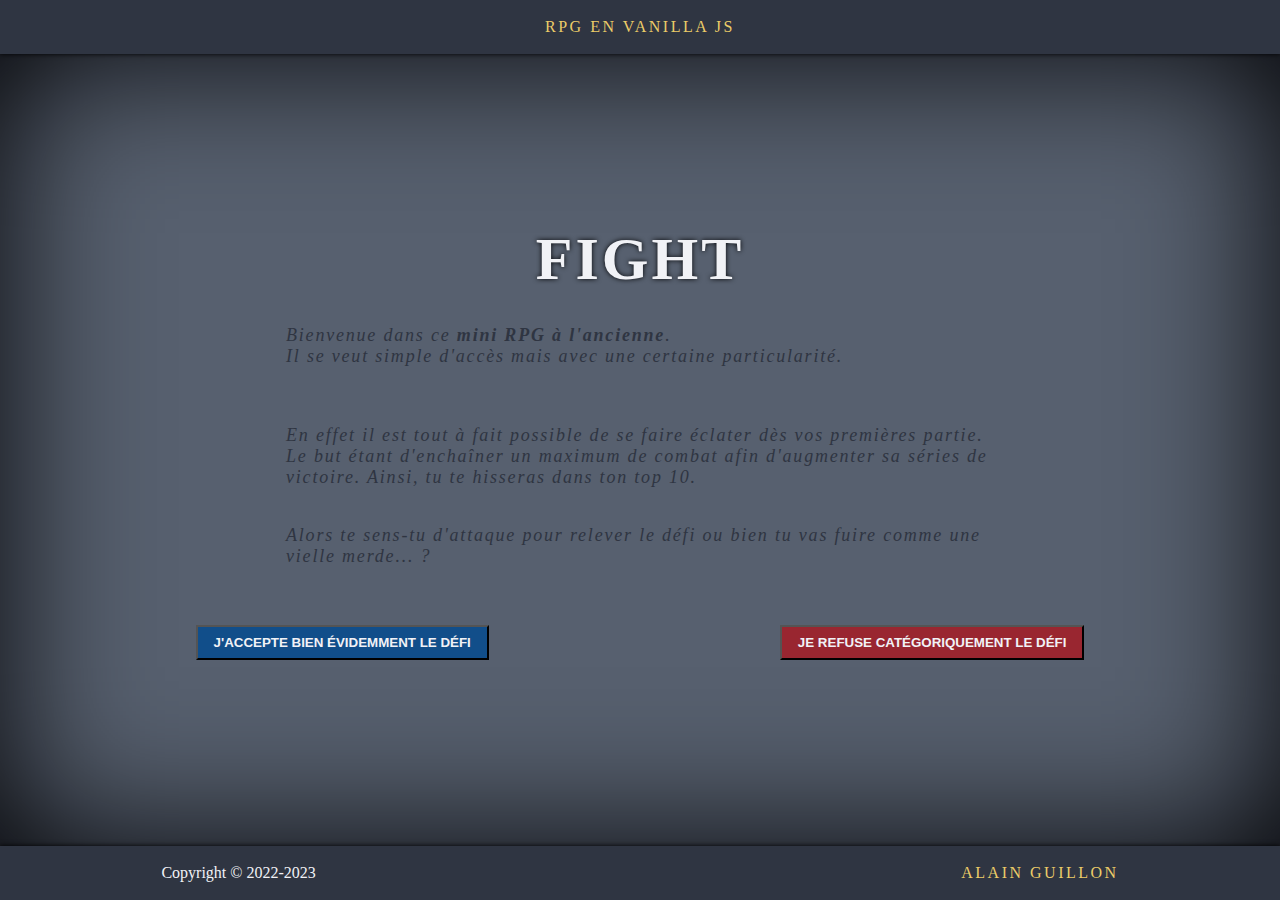
<file: index.html>
<!DOCTYPE html>
<html lang="en">
  <head>
    <meta charset="UTF-8" />
    <meta http-equiv="X-UA-Compatible" content="IE=edge" />
    <meta name="viewport" content="width=device-width, initial-scale=1.0" />
    <title>Document</title>
    <!-- STYLES CSS -->
    <link rel="stylesheet" href="./assets/styles/base.css" />
    <link rel="stylesheet" href="./assets/styles/style_presentation.css" />
    <!-- SCRIPTS JS -->
    <script src="./scripts/base/hour.js" defer></script>
  </head>
  <body>
    <header>
      <span>RPG en Vanilla JS</span>
    </header>
    <main>
      <h1>Fight</h1>
      <p>
        Bienvenue dans ce <strong>mini RPG à l'ancienne</strong>. <br />Il se
        veut simple d'accès mais avec une certaine particularité.
      </p>
      <p>
        En effet
        <em
          >il est tout à fait possible de se faire éclater dès vos premières
          partie</em
        >.<br />
        Le but étant d'enchaîner un maximum de combat afin d'augmenter sa séries
        de victoire. Ainsi, tu te hisseras dans ton top 10.
      </p>
      <p>
        Alors te sens-tu d'attaque pour relever le défi ou bien tu vas fuire
        comme une vielle merde... ?
      </p>
      <form action="/pages/form/createHeroe.html">
        <button id="createPlayer" type="submit">
          J'accepte bien évidemment le défi
        </button>
        <button id="showLooser">Je refuse catégoriquement le défi</button>
      </form>
      <div class="looser" id="looser">
        <h2></h2>
        <button id="hideLooser">X</button>
      </div>
    </main>
    <footer>
      <span>Copyright &copy; 2022-2023</span>
      <span id="date"></span>
      <span>Alain Guillon</span>
    </footer>

    <script>
      const btnPlayer = document.getElementById("createPlayer");

      /**
       * LOOSER
       */
      const looser = document.getElementById("looser");
      const btnShowLooser = document.getElementById("showLooser");
      const btnHideLooser = document.getElementById("hideLooser");
      const h2Looser = document.querySelector("#looser h2");

      btnPlayer.addEventListener("click", (e) => {
        location.href("/pages/form/createHeroe.html");
      });
      btnShowLooser.addEventListener("click", (e) => {
        e.preventDefault();

        const listMessages = [
          "Espèce de carne, va jouer aux billes mange merde",
          "Grosse merde, va te faire enc***...",
          "T'es sérieux, tu viens pourquoi au juste baltringue",
          "Vas-y... je me casse le cul à faire un jeu et t'y joue même pas...",
          "Espèce de moldue",
          "Va te faire niquer par un dromadaire...",
          "T'es nul(e)",
          "Espèce de gros Bouffon !!",
          "Fuck you bitch !",
          "Oh peuchère t'es dégun !!",
          "Le cerceuil de tout tes morts, arrache toi vite !!",
          "Espèce de bâtard(e)",
          "Tu sais quoi vas-y, je ne vais pas perdre mon temps avec toi",
        ];

        h2Looser.textContent =
          listMessages[Math.floor(Math.random() * listMessages.length)];
        looser.style.visibility = "visible";
      });
      btnHideLooser.addEventListener("click", (e) => {
        e.preventDefault();
        looser.style.visibility = "hidden";
      });
    </script>
  </body>
</html>
</file>
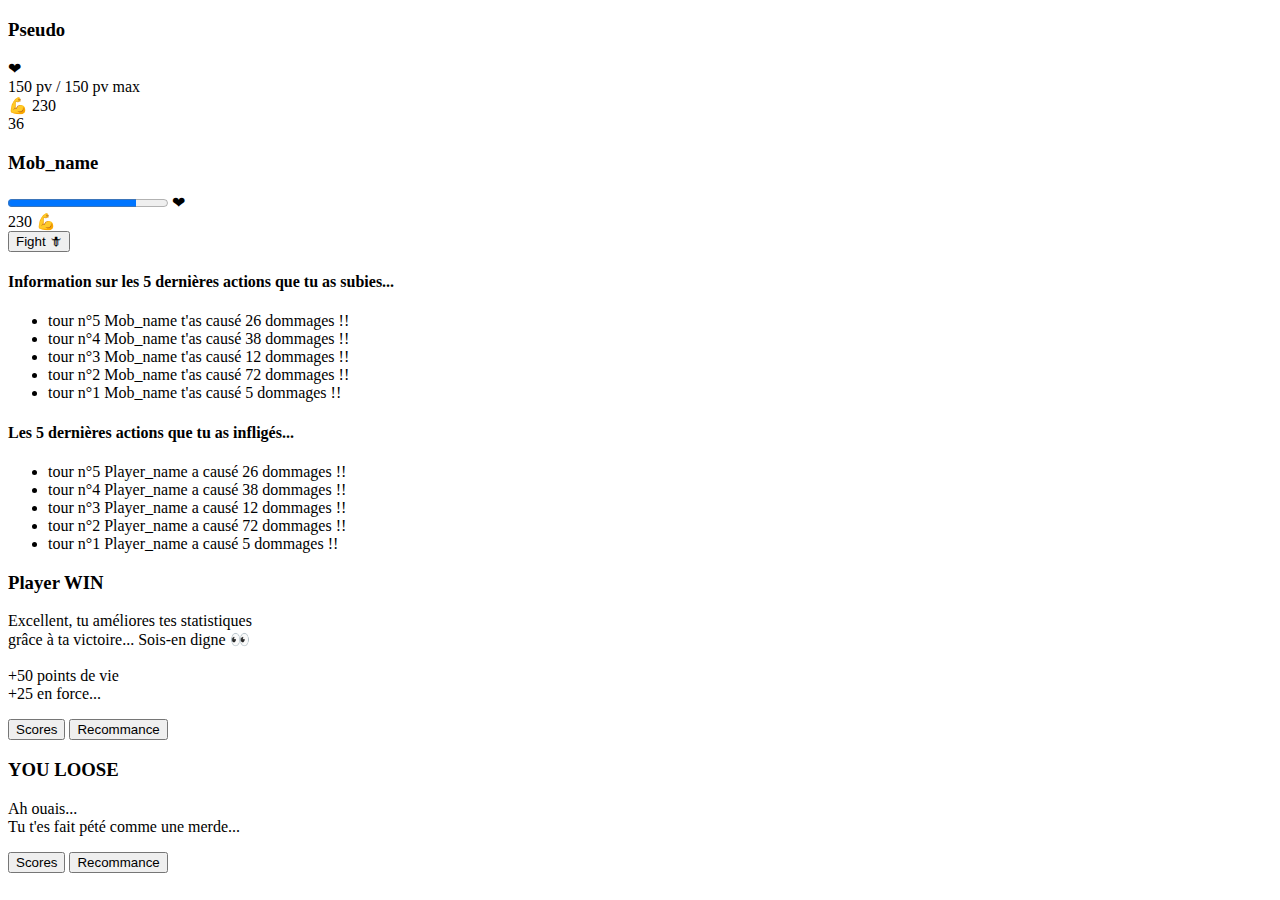
<file: pages/fight/index.html>
<!DOCTYPE html>
<html lang="en">
  <head>
    <meta charset="UTF-8" />
    <meta http-equiv="X-UA-Compatible" content="IE=edge" />
    <meta name="viewport" content="width=device-width, initial-scale=1.0" />
    <title>Document</title>
  </head>
  <body>
    <main>
      <!-- COMBAT -->
      <section class="combat" id="combat">
        <!-- PLAYER -->
        <div class="left">
          <div class="card">
            <h3>Pseudo</h3>
            <div class="stats">
              <div class="lifebar">
                <span>❤</span>
                <div><span>150</span> pv / <span>150</span> pv max</div>
              </div>
              <div class="force">
                <span>💪</span>
                <span>230</span>
              </div>
              <div class="series">
                <span title="série en cours">36</span>
              </div>
            </div>
          </div>
        </div>

        <!-- IA -->
        <div class="right">
          <div class="card">
            <h3>Mob_name</h3>
            <div class="stats">
              <div class="lifebar">
                <progress max="100" value="80"></progress>
                <span>❤</span>
              </div>
              <div class="force">
                <span>230</span>
                <span>💪</span>
              </div>
            </div>
          </div>
        </div>

        <!-- ACTION -->
        <button>Fight 🗡</button>

        <!-- INFORMATION CBT EN COURS -->
        <div class="status-fight">
          <div class="left">
            <h4>Information sur les 5 dernières actions que tu as subies...</h4>
            <ul>
              <li>
                <span>tour n°5</span>
                <span>Mob_name t'as causé 26 dommages !!</span>
              </li>
              <li>
                <span>tour n°4</span>
                <span>Mob_name t'as causé 38 dommages !!</span>
              </li>
              <li>
                <span>tour n°3</span>
                <span>Mob_name t'as causé 12 dommages !!</span>
              </li>
              <li>
                <span>tour n°2</span>
                <span>Mob_name t'as causé 72 dommages !!</span>
              </li>
              <li>
                <span>tour n°1</span>
                <span>Mob_name t'as causé 5 dommages !!</span>
              </li>
            </ul>
          </div>

          <div class="right">
            <h4>Les 5 dernières actions que tu as infligés...</h4>
            <ul>
              <li>
                <span>tour n°5</span>
                <span>Player_name a causé 26 dommages !!</span>
              </li>
              <li>
                <span>tour n°4</span>
                <span>Player_name a causé 38 dommages !!</span>
              </li>
              <li>
                <span>tour n°3</span>
                <span>Player_name a causé 12 dommages !!</span>
              </li>
              <li>
                <span>tour n°2</span>
                <span>Player_name a causé 72 dommages !!</span>
              </li>
              <li>
                <span>tour n°1</span>
                <span>Player_name a causé 5 dommages !!</span>
              </li>
            </ul>
          </div>
        </div>

        <!-- INFORMATION -->
        <div class="win">
          <h3>Player WIN</h3>
          <p>
            Excellent, tu améliores tes statistiques<br />grâce à ta victoire...
            Sois-en digne 👀<br /><br />+50 points de vie<br />+25 en force...
          </p>
          <div class="actions">
            <button>Scores</button>
            <button>Recommance</button>
          </div>
        </div>

        <div class="loose">
          <h3>YOU LOOSE</h3>
          <p>Ah ouais...<br />Tu t'es fait pété comme une merde...</p>
          <div class="actions">
            <button>Scores</button>
            <button>Recommance</button>
          </div>
        </div>
      </section>
    </main>
  </body>
</html>
</file>
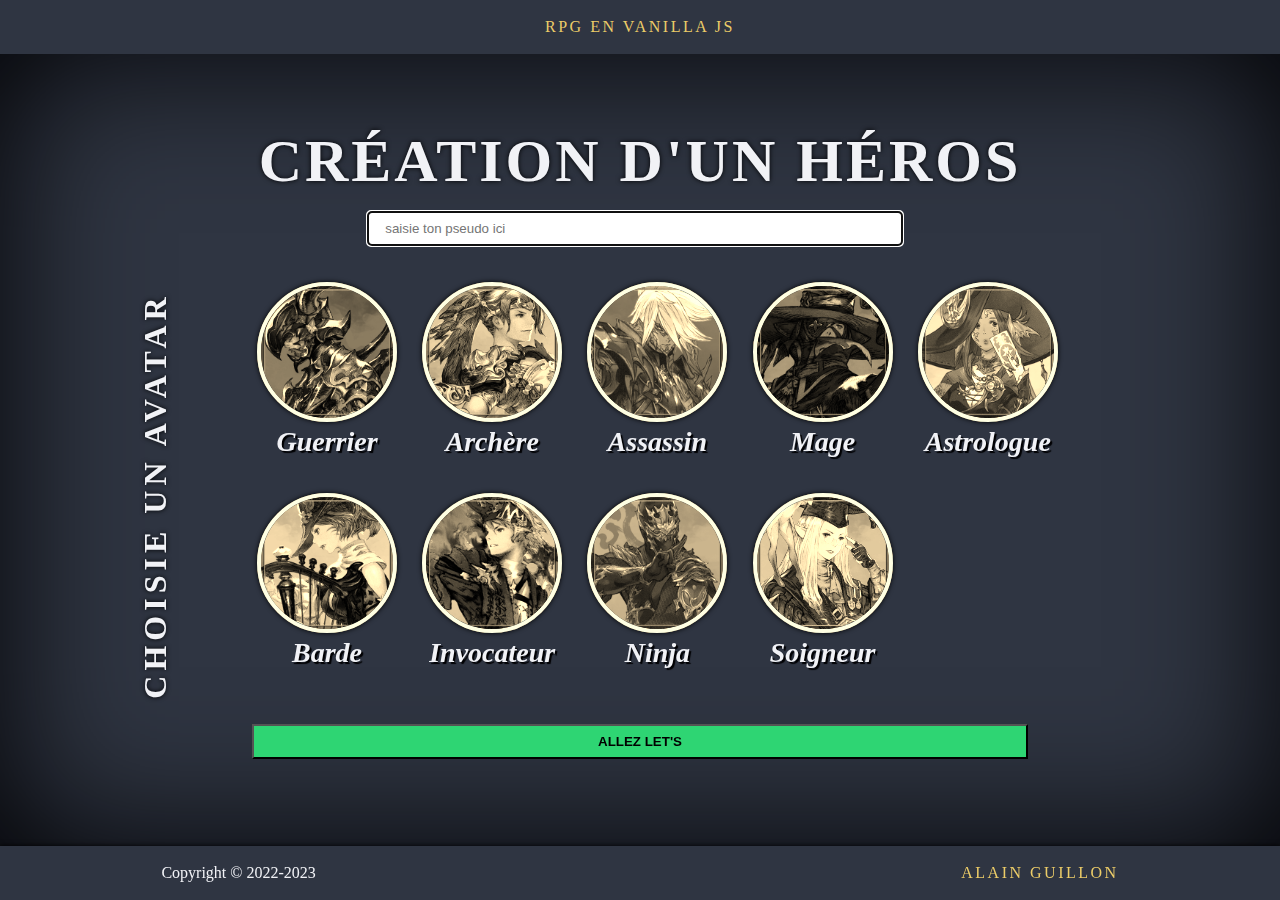
<file: pages/form/createHeroe.html>
<!DOCTYPE html>
<html lang="en">
  <head>
    <meta charset="UTF-8" />
    <meta http-equiv="X-UA-Compatible" content="IE=edge" />
    <meta name="viewport" content="width=device-width, initial-scale=1.0" />
    <title>fight page</title>
    <!-- STYLES CSS -->
    <link rel="stylesheet" href="../../assets/styles/base.css" />
    <link rel="stylesheet" href="../../assets/styles/style_form.css" />
    <!-- SCRIPTS JS -->
    <script src="../../scripts/base/hour.js" defer></script>
  </head>
  <body>
    <header>
      <span>RPG en Vanilla JS</span>
    </header>
    <main>
      <h1>Création d'un héros</h1>
      <!-- FORMULAIRE -->
      <section class="formulaire" id="formulaire">
        <div class="input">
          <input
            type="text"
            name="pseudo"
            id="pseudo"
            placeholder="saisie ton pseudo ici"
            autofocus
          />
          <small>vous devez saisir entre 3 et 11 caractères</small>
        </div>

        <div class="avatars">
          <h2>Choisie un avatar</h2>
          <div>
            <figure>
              <img
                src="../../assets/images/avatars/guerrier.jpeg"
                alt="un guerrier"
                id="guerrier"
              />
              <figcaption>Guerrier</figcaption>
            </figure>
            <figure>
              <img
                src="../../assets/images/avatars/archere.jpeg"
                alt="une archère"
                id="archère"
              />
              <figcaption>Archère</figcaption>
            </figure>
            <figure>
              <img
                src="../../assets/images/avatars/assassin.jpeg"
                alt="un assassin"
                id="assasin"
              />
              <figcaption>Assassin</figcaption>
            </figure>
            <figure>
              <img
                src="../../assets/images/avatars/mage.jpeg"
                alt="un mage"
                id="mage"
              />
              <figcaption>Mage</figcaption>
            </figure>
            <figure>
              <img
                src="../../assets/images/avatars/astrologue.jpeg"
                alt="un astrologue"
                id="astrologue"
              />
              <figcaption>Astrologue</figcaption>
            </figure>
            <figure>
              <img
                src="../../assets/images/avatars/barde.jpeg"
                alt="un barde"
                id="barde"
              />
              <figcaption>Barde</figcaption>
            </figure>
            <figure>
              <img
                src="../../assets/images/avatars/invocateur.jpeg"
                alt="un invocateur"
                id="invocateur"
              />
              <figcaption>Invocateur</figcaption>
            </figure>
            <figure>
              <img
                src="../../assets/images/avatars/ninja.jpeg"
                alt="un ninja"
                id="ninja"
              />
              <figcaption>Ninja</figcaption>
            </figure>
            <figure>
              <img
                src="../../assets/images/avatars/soigneur.jpg"
                alt="un soigneur"
                id="soigneur"
              />
              <figcaption>Soigneur</figcaption>
            </figure>
          </div>
          <button id="buttonNewPseudo">Allez let's</button>
        </div>
      </section>
    </main>
    <footer>
      <span>Copyright &copy; 2022-2023</span>
      <span id="date"></span>
      <span>Alain Guillon</span>
    </footer>
  </body>
</html>
</file>
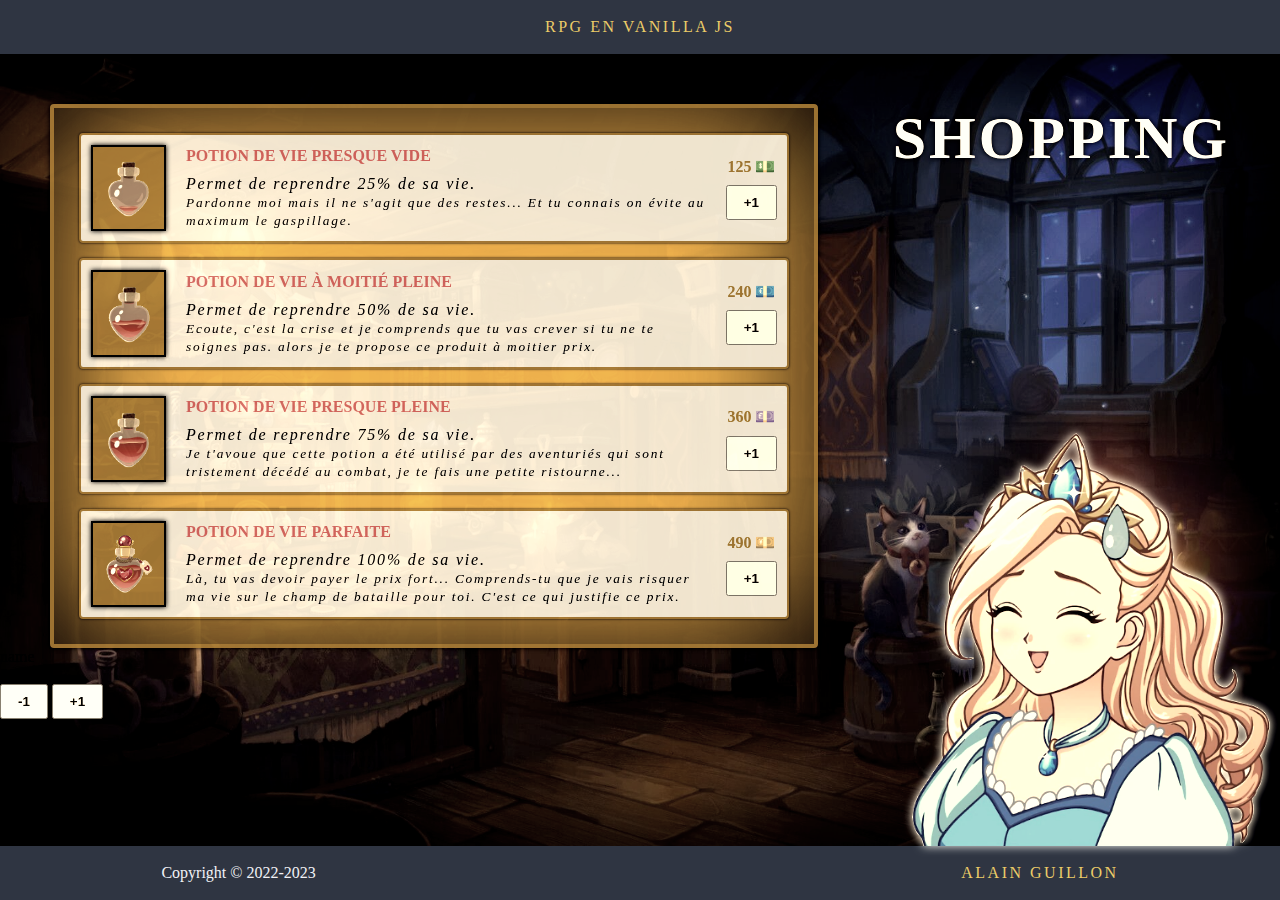
<file: pages/shop/shopping.html>
<!DOCTYPE html>
<html lang="en">
  <head>
    <meta charset="UTF-8" />
    <meta http-equiv="X-UA-Compatible" content="IE=edge" />
    <meta name="viewport" content="width=device-width, initial-scale=1.0" />
    <title>Shop name</title>
    <!-- STYLE CSS -->
    <link rel="stylesheet" href="../../assets/styles/base.css" />
    <link rel="stylesheet" href="../../assets/styles/style_shop.css" />
    <!-- SCRIPTS JS -->
    <script src="../../scripts/base/hour.js" defer></script>
  </head>
  <body>
    <header>
      <span>RPG en Vanilla JS</span>
    </header>
    <main>
      <h1>Shopping</h1>
      <section class="menu">
        <!-- Potion 25% -->
        <div class="card_container-shop">
          <img
            src="../../assets/images/items/potions/potion_vie-25.png"
            alt="potion de vie"
          />
          <div class="card_container-content">
            <div class="card_container-description">
              <h4>Potion de vie presque vide</h4>
              <p>
                Permet de reprendre 25% de sa vie.<br /><small
                  >Pardonne moi mais il ne s'agit que des restes... Et tu
                  connais on évite au maximum le gaspillage.</small
                >
              </p>
            </div>
            <div class="card_container-action">
              <div>125 💵</div>
              <button>+1</button>
            </div>
          </div>
        </div>
        <!-- Potion 50% -->
        <div class="card_container-shop">
          <img
            src="../../assets/images/items/potions/potion_vie-55.png"
            alt="potion de vie"
          />
          <div class="card_container-content">
            <div class="card_container-description">
              <h4>Potion de vie à moitié pleine</h4>
              <p>
                Permet de reprendre 50% de sa vie.<br /><small
                  >Ecoute, c'est la crise et je comprends que tu vas crever si
                  tu ne te soignes pas. alors je te propose ce produit à moitier
                  prix.</small
                >
              </p>
            </div>
            <div class="card_container-action">
              <div>240 💶</div>
              <button>+1</button>
            </div>
          </div>
        </div>
        <!-- Potion 75% -->
        <div class="card_container-shop">
          <img
            src="../../assets/images/items/potions/potion_vie-75.png"
            alt="potion de vie"
          />
          <div class="card_container-content">
            <div class="card_container-description">
              <h4>Potion de vie presque pleine</h4>
              <p>
                Permet de reprendre 75% de sa vie.<br /><small
                  >Je t'avoue que cette potion a été utilisé par des aventuriés
                  qui sont tristement décédé au combat, je te fais une petite
                  ristourne...</small
                >
              </p>
            </div>
            <div class="card_container-action">
              <div>360 💷</div>
              <button>+1</button>
            </div>
          </div>
        </div>
        <!-- Potion 100% -->
        <div class="card_container-shop">
          <img
            src="../../assets/images/items/potions/potion_vie-105.png"
            alt="potion de vie"
          />
          <div class="card_container-content">
            <div class="card_container-description">
              <h4>Potion de vie parfaite</h4>
              <p>
                Permet de reprendre 100% de sa vie.<br /><small>
                  Là, tu vas devoir payer le prix fort... Comprends-tu que je
                  vais risquer ma vie sur le champ de bataille pour toi. C'est
                  ce qui justifie ce prix.
                </small>
              </p>
            </div>
            <div class="card_container-action">
              <div>490 💴</div>
              <button>+1</button>
            </div>
          </div>
        </div>
      </section>
      <section class="inventory">
        <ul>
          <li>
            <span>name</span>
            <div>
              <span>50</span>
              <div class="actions">
                <button>-1</button>
                <button>+1</button>
              </div>
            </div>
          </li>
        </ul>
      </section>
      <section class="pnj">
        <img src="../../assets/images/pnj/pnj_happy.png" alt="" />
        <blockquote>
          <p>Message</p>
        </blockquote>
      </section>
    </main>
    <footer>
      <span>Copyright &copy; 2022-2023</span>
      <span id="date"></span>
      <span>Alain Guillon</span>
    </footer>
  </body>
</html>
</file>
<file: assets/styles/base.css>
/**
 * =============================================================
 * VARIABLE
 * =============================================================
 */
:root {
  /* https://flatuicolors.com/palette/cn */
  --primary: #57606f;
  --secondary: #2f3542;
  --white: #f1f2f6;
  --gold: #eccc68;

  /* LIGTH */
  --success: #2ed573;
  --warning: #ffa502;
  --danger: #ff4757;
  --info: #1e90ff;
  --muted: #ced6e0;

  /* DARK */
  --success-dark: #229150;
  --warning-dark: #b17300;
  --danger-dark: #992630;
  --info-dark: #114e8a;
  --muted-dark: #7e838a;

  --text-color: var(--secondary);
  --text-color-light: var(--primary);

  --black-intense: #010003;
  --bg-color-light: var(--primary);
  --bg-color-dark: var(--secondary);
}

/**
 * =============================================================
 * RESET
 * =============================================================
 */

* {
  box-sizing: border-box;
  margin: 0;
  padding: 0;
}
*::selection {
  background-color: var(--secondary);
}

body {
  min-height: 100vh;
  /* overflow-y: hidden; */
  display: grid;
  grid-template-columns: 1fr;
  grid-template-rows: 54px 1fr 54px;
  background-color: var(--bg-color-light);
}

h1 {
  grid-area: title;
  font-size: 60px;
  text-transform: uppercase;
  letter-spacing: 3px;
  text-shadow: 0 0 5px var(--black-intense);
  color: var(--white);
}

li {
  list-style: none;
}

strong {
  color: var(--info-strong);
  font-weight: 900;
}
em {
  color: var(--danger-em);
  font-weight: 100;
}

button {
  height: fit-content;
  padding: 8px 16px;
  text-transform: uppercase;
  font-weight: 900;
  cursor: pointer;
}

/**
 * =============================================================
 * HEADER + FOOTER
 * =============================================================
 */
header,
footer {
  background-color: var(--bg-color-dark);
  display: flex;
  align-items: center;
  justify-content: space-around;
  box-shadow: 0 0 5px var(--black-intense);
}
header span,
footer span {
  color: var(--white);
}
header span:first-child,
footer span:last-child {
  text-transform: uppercase;
  letter-spacing: 2.5px;
  color: var(--gold);
}
</file>
<file: assets/styles/style_presentation.css>
/**
 * =============================================================
 * PRESENTATION
 * =============================================================
 */

/**
 * =============================================================
 * MAIN
 * =============================================================
 */
main {
  box-shadow: inset 0 0 150px var(--black-intense);
  padding: 50px;
  display: grid;
  grid-template-columns: 1fr;
  grid-template-rows: repeat(5, 50px);
  grid-template-areas:
    "title"
    "message1"
    "message2"
    "message3"
    "buttons";
  column-gap: 50px;
  row-gap: 50px;
  justify-items: center;
  align-content: center;
}

main p {
  letter-spacing: 1.8px;
  width: 60%;
  font-style: italic;
  font-size: 18px;
  color: var(--text-color);
}

main p:nth-child(0) {
  grid-area: message1;
}
main p:nth-child(1) {
  grid-area: message2;
}
main p:nth-child(4) {
  grid-area: message3;
}
main form {
  grid-area: buttons;
  width: 100%;
  display: flex;
  justify-content: space-around;
}
main form button:first-child {
  background-color: var(--info-dark);
  color: var(--white);
}
main form button:last-child {
  background-color: var(--danger-dark);
  color: var(--white);
}

main .looser {
  position: absolute;
  top: 0;
  left: 0;
  bottom: 0;
  right: 0;
  background-color: var(--danger-dark);
  opacity: 0.8;
  backdrop-filter: blur(3px);
  -webkit-backdrop-filter: blur(3px);
  padding: 50px;
  display: flex;
  align-items: center;
  justify-content: center;
  font-size: 69px;
  text-align: center;
  color: var(--white);
  text-shadow: 0 0 2.5px var(--black-intense);
  box-shadow: inset 0 0 69px var(--black-intense);
  visibility: hidden;
}

main .looser button {
  background-color: transparent;
  position: absolute;
  top: 50px;
  right: 50px;
  color: var(--white);
  font-size: 24px;
}
</file>
<file: assets/styles/style_form.css>
/**
 * =============================================================
 * FORMULAIRE
 * =============================================================
 */

/**
 * =============================================================
 * MAIN
 * =============================================================
 */
main {
  box-shadow: inset 0 0 150px var(--black-intense);
  background-color: var(--bg-color-dark);
  padding: 50px;
  display: grid;
  grid-template-columns: 1fr;
  grid-template-rows: 50px 25px 25px fit-content;
  grid-template-areas:
    "title"
    "inputPseudo"
    "avatars";
  row-gap: 15px;
  justify-items: center;
  align-content: center;
}

/**
 * =============================================================
 * MAIN FORMULAIRE
 * =============================================================
 */
main section.formulaire {
  margin: 0 auto;
  min-width: 776px;
  max-width: 996px;
}

/**
 * =============================================================
 * MAIN FORMULAIRE DIV.INPUT
 * =============================================================
 */
main section.formulaire div.input {
  grid-area: inputPseudo;
  display: flex;
  flex-direction: column;
  justify-content: center;
  align-items: center;
  width: 69%;
  margin: 0 auto;
}

/**
 * =============================================================
 * MAIN FORMULAIRE DIV.INPUT INPUT
 * =============================================================
 */
main section.formulaire div input[type="text"] {
  width: 100%;
  margin-right: 10px;
  padding: 8px 16px;
  border-radius: 4px;
}

/**
 * =============================================================
 * MAIN FORMULAIRE DIV.INPUT SMALL
 * =============================================================
 */
main section.formulaire div.input small {
  background-color: var(--danger-em);
  color: var(--white);
  font-style: italic;
  align-self: flex-start;
  margin-top: 5px;
  margin-left: 0;
  padding: 5px 10px;
  transition: visibility 0.2s;
  visibility: hidden;
}

/**
 * =============================================================
 * MAIN FORMULAIRE DIV.AVATARS
 * =============================================================
 */
main section.formulaire div.avatars {
  grid-area: avatars;
  position: relative;
}

/**
 * =============================================================
 * MAIN FORMULAIRE DIV.AVATARS H2
 * =============================================================
 */
main section.formulaire div.avatars h2 {
  position: absolute;
  transform: rotate(-90deg);
  letter-spacing: 5px;
  top: 200px;
  left: -300px;
  text-align: center;
  font-size: 32px;
  text-transform: uppercase;
  color: var(--white);
  text-shadow: 0 0 5px var(--black-intense);
}

/**
 * =============================================================
 * MAIN FORMULAIRE DIV.AVATARS DIV
 * =============================================================
 */
main section.formulaire div.avatars div {
  display: grid;
  grid-template-columns: repeat(auto-fill, minmax(100px, 1fr));
  grid-auto-flow: row;
  row-gap: 25px;
  column-gap: 50px;
}

/**
 * =============================================================
 * MAIN FORMULAIRE DIV.AVATARS DIV FIGURE
 * =============================================================
 */
main section.formulaire div.avatars div figure {
  padding: 5px;
  cursor: pointer;
  width: 150px;
}

main section.formulaire div.avatars div figure img {
  width: 100%;
  border-radius: 50%;
  background-size: cover;
  border: 4px solid var(--white);
  box-shadow: 0 0 5px var(--black-intense);
  filter: sepia(100%);
  transition: filter 0.2s;
}

main section.formulaire div.avatars div figure:hover img {
  filter: sepia(25%);
}

main section.formulaire div.avatars div figure figcaption {
  text-align: center;
  font-style: italic;
  font-size: 28px;
  font-weight: 900;
  text-shadow: 2px 2px 1px var(--black-intense);
  color: var(--white);
  z-index: -1;
}

main section.formulaire div.avatars button {
  grid-area: button;
  width: 100%;
  height: fit-content;
  margin: 50px auto 0;
  padding: 8px;
  text-transform: uppercase;
  font-weight: 900;
  cursor: pointer;
  background-color: var(--success);
}
</file>
<file: assets/styles/style_shop.css>
/**
 * =============================================================
 * SHOPPING
 * =============================================================
 */

/**
 * =============================================================
 * MAIN
 * =============================================================
 */
main {
  background-image: url(../images/lieu/shopping.jpeg);
  background-size: cover;
  filter: contrast(120%) sepia(50%);
  box-shadow: inset 0 0 150px var(--black-intense);
}

/**
 * =============================================================
 * MAIN H1
 * =============================================================
 */
main h1 {
  position: absolute;
  right: 50px;
  top: 50px;
}

/**
 * =============================================================
 * MAIN SECTION.MENU
 * =============================================================
 */
main section.menu {
  background-color: var(--warning);
  opacity: 0.9;
  height: fit-content;
  width: 60%;
  margin-top: 50px;
  margin-left: 50px;
  border: 4px solid var(--warning-dark);
  box-shadow: inset 0 0 150px var(--black-intense), 0 0 5px var(--black-intense);
  padding: 25px;
  overflow: hidden;
  border-radius: 4px;
}
main section.menu dl {
  background-color: var(--muted);
  margin-bottom: 5px;
  padding: 5px;
  transition: background-color 0.2s;
}
main section.menu dl:hover {
  background-color: var(--muted-dark);
}

/**
 * =============================================================
 * MAIN SECTION.MENU CARD_CONTAINER-SHOP
 * =============================================================
 */
main section.menu div.card_container-shop {
  background-color: var(--muted);
  margin-bottom: 15px;
  display: flex;
  justify-content: flex-start;
  align-items: center;
  transition: background-color 0.2s, color 0.2s;
  padding: 10px;
  border-radius: 4px;
  border: 2px solid var(--warning-dark);
  box-shadow: 0 0 2.5px var(--black-intense);
}
main section.menu div.card_container-shop:last-child {
  margin-bottom: 0;
}

main section.menu div.card_container-shop:hover {
  background-color: var(--info-dark);
}

main section.menu div.card_container-shop small {
  color: var(--black-intense);
}
main section.menu div.card_container-shop:hover small {
  color: var(--gold);
}

main section.menu div.card_container-shop img {
  filter: drop-shadow(0 0 2.5px var(--black-intense));
  width: 75px;
  background-color: var(--warning-dark);
  padding: 10px;
  margin-right: 20px;
  border: 2px solid var(--black-intense);
}

main section.menu div.card_container-content {
  width: 100%;
  display: flex;
  justify-content: space-between;
}

main section.menu div.card_container-content .card_container-description {
  width: 100%;
  margin-right: 20px;
  display: flex;
  flex-direction: column;
  justify-content: space-evenly;
}

main section.menu div.card_container-content .card_container-description h4 {
  margin-bottom: 10px;
  text-transform: uppercase;
  color: var(--danger);
}

main section.menu div.card_container-content .card_container-description p {
  color: var(--black-intense);
  font-style: italic;
  letter-spacing: 1.8px;
  font-size: 16px;
}

main section.menu div.card_container-shop:hover .card_container-description p {
  color: var(--white);
}

main section.menu div.card_container-content .card_container-action {
  display: flex;
  flex-direction: column;
  align-items: center;
  justify-content: space-evenly;
}

main section.menu div.card_container-content .card_container-action div {
  font-size: 16px;
  font-weight: 900;
  color: var(--warning-dark);
}

main section.pnj img {
  position: absolute;
  right: 0;
  bottom: 0;
  width: 30%;
  filter: drop-shadow(0 0 5px white);
}
</file>
